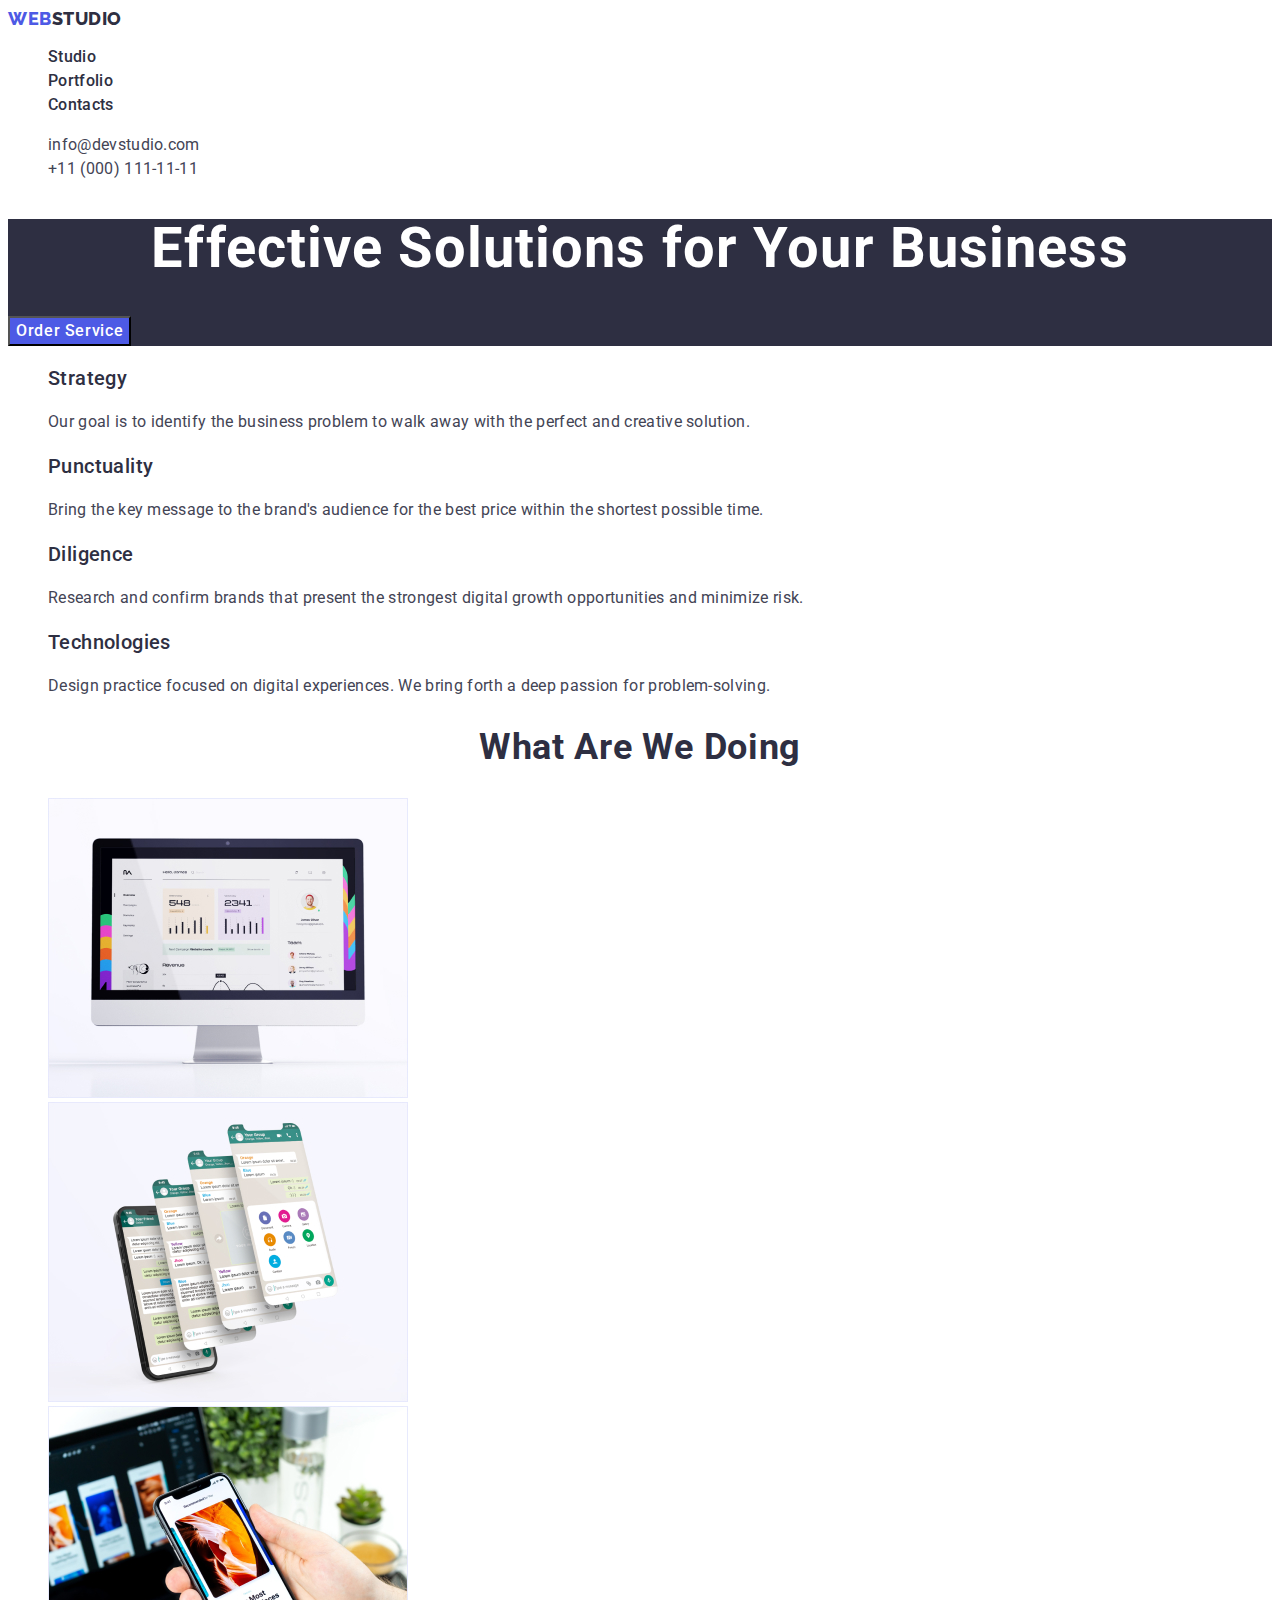
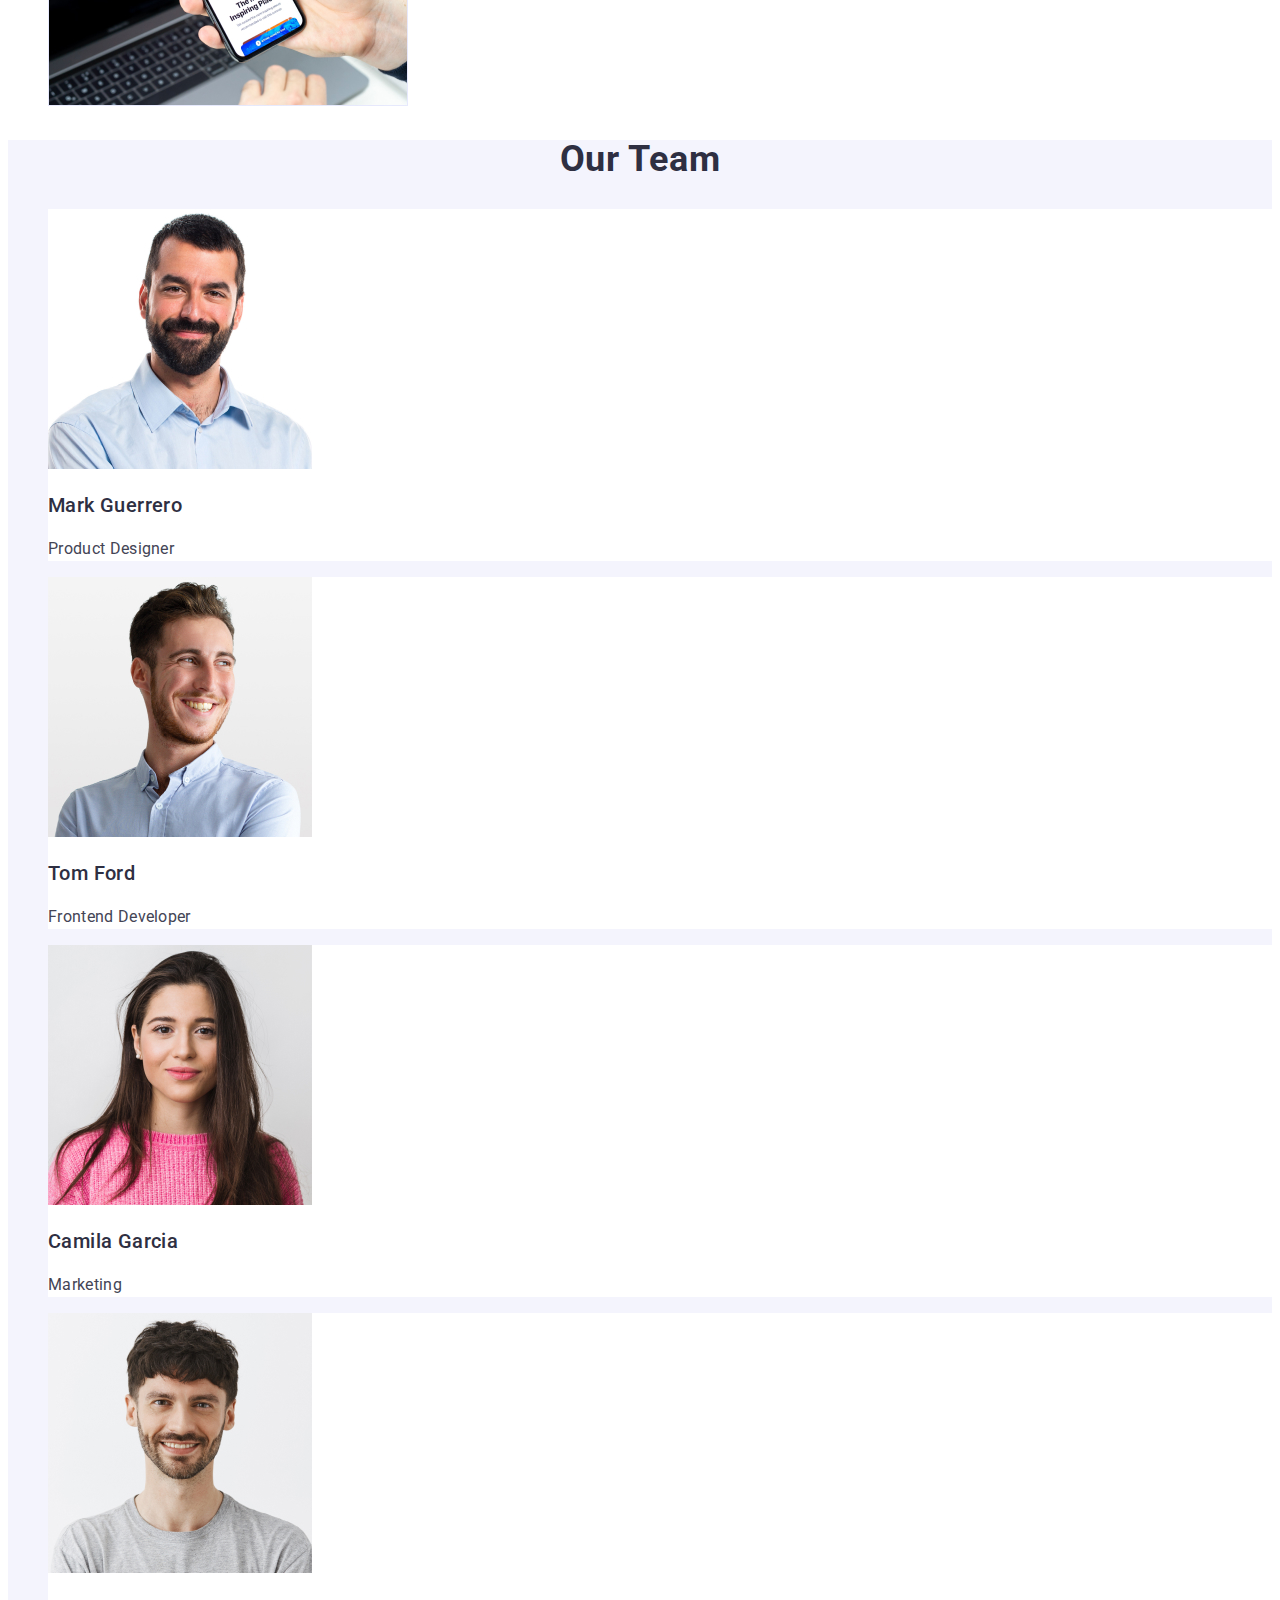
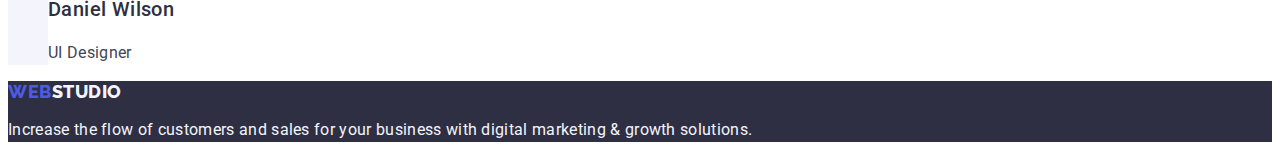
<file: index.html>
<!DOCTYPE html>
<html lang="en">
<head>
    <meta charset="UTF-8">
    <meta name="viewport" content="width=device-width, initial-scale=1.0">
    <link rel="stylesheet" href="./css/style.css" />
    <link
      href="https://fonts.googleapis.com/css2?family=Raleway:wght@800&family=Roboto:wght@400;500;700;900&display=swap"
      rel="stylesheet"/>
     <link rel="preconnect" href="https://fonts.googleapis.com"/>
     <link rel="preconnect" href="https://fonts.gstatic.com" crossorigin/>
    <title>Web Studio</title>
</head>

<body>
    <header>
        <nav>
            <a class="logo-font link" href="./index.html">Web<span class="logo-right">Studio</span></a>

            <ul class="list">
                <li>
                    <a class="header-link link" href="./index.html">Studio</a>
                </li>
                <li>
                    <a class="header-link link" href="./portfolio.html">Portfolio</a>
                </li>
                <li>
                     <a class="header-link link" href="">Contacts</a>
                </li>
            </ul>
        </nav>
        <address class="header-address">
            <ul class="list">
                <li>
                    <a class="header-address-link link" href="mailto:info@devstudio.com">info@devstudio.com</a>
                </li>
                <li>
                    <a class="header-address-link link" href="tel:+110001111111">+11 (000) 111-11-11</a>
                </li>
            </ul>
        </address>
    </header>
    
    <main>
        <section class="group">
            <h1 class="group-title">Effective Solutions for Your Business</h1>
            <button class="group-button" type="button">Order Service</button>
        </section>
        <section>
            <h2 hidden class="section-tytle">Some amaising headline</h2>

            <ul class="list">
                <li>
                    <h3 class="offer-tytle">Strategy</h3>
                    <p class="offer-text">Our goal is to identify the business problem to walk away with the perfect and creative solution.</p>
                </li>
                <li>
                    <h3 class="offer-tytle">Punctuality</h3>
                    <p class="offer-text">Bring the key message to the brand's audience for the best price within the shortest possible time.</p>
                </li>
                <li>
                    <h3 class="offer-tytle">Diligence</h3>
                    <p class="offer-text">Research and confirm brands that present the strongest digital growth opportunities and minimize risk.</p>
                </li>
                <li>
                    <h3 class="offer-tytle">Technologies</h3>
                    <p class="offer-text">Design practice focused on digital experiences. We bring forth a deep passion for problem-solving.</p>
                </li>             
            </ul>
        </section>

        <section>
            <h2 class="section-tytle">What are we doing</h2>
                <ul class="list">
                    <li>
                        <img src="./images/Rectangle_71.jpg" width="360" height="300" alt="monitor">
                    </li>
                    <li>
                        <img src="./images/Rectangle_71_1.jpg" width="360" height="300" alt="sellphone">
                    </li>
                    <li>
                        <img src="./images/Rectangle_71_2.jpg" width="360" height="300" alt="app">
                    </li>
                </ul>
      </section>

      <section class="team">
            <h2 class="section-tytle">Our Team</h2>
            <ul class="list">
              <li class="team-hero-style">
                <img src="./images/hero_1.jpg" width="264" alt="Mark Guerrero"/>
                <h3 class="team-hero-tytle">Mark Guerrero</h3>
                <p class="team-text">Product Designer</p>
              </li>
              <li class="team-hero-style">
                <img src="./images/hero_2.jpg" width="264" alt="Tom Ford"/>
                <h3 class="team-hero-tytle">Tom Ford</h3>
                <p class="team-text">Frontend Developer</p>
              </li>
              <li class="team-hero-style">
                <img src="./images/hero_3.jpg" width="264" alt="Camila Garcia"/>
                <h3 class="team-hero-tytle">Camila Garcia</h3>
                <p class="team-text">Marketing</p>
              </li>
              <li class="team-hero-style">
                <img src="./images/hero_4.jpg" width="264" alt="Daniel Wilson"/>
                <h3 class="team-hero-tytle">Daniel Wilson</h3>
                <p class="team-text">UI Designer</p>
              </li>
            </ul>
      </section>

    </main>
     <footer class="footer-style">
      <a class="logo-font link" href="./index.html"
        >Web<span class="logo-right-invert">Studio</span></a
      >
      <p class="footer-paragraph">
        Increase the flow of customers and sales for your business with digital
        marketing & growth solutions.
      </p>
    </footer>
</body>
</html>
</file>
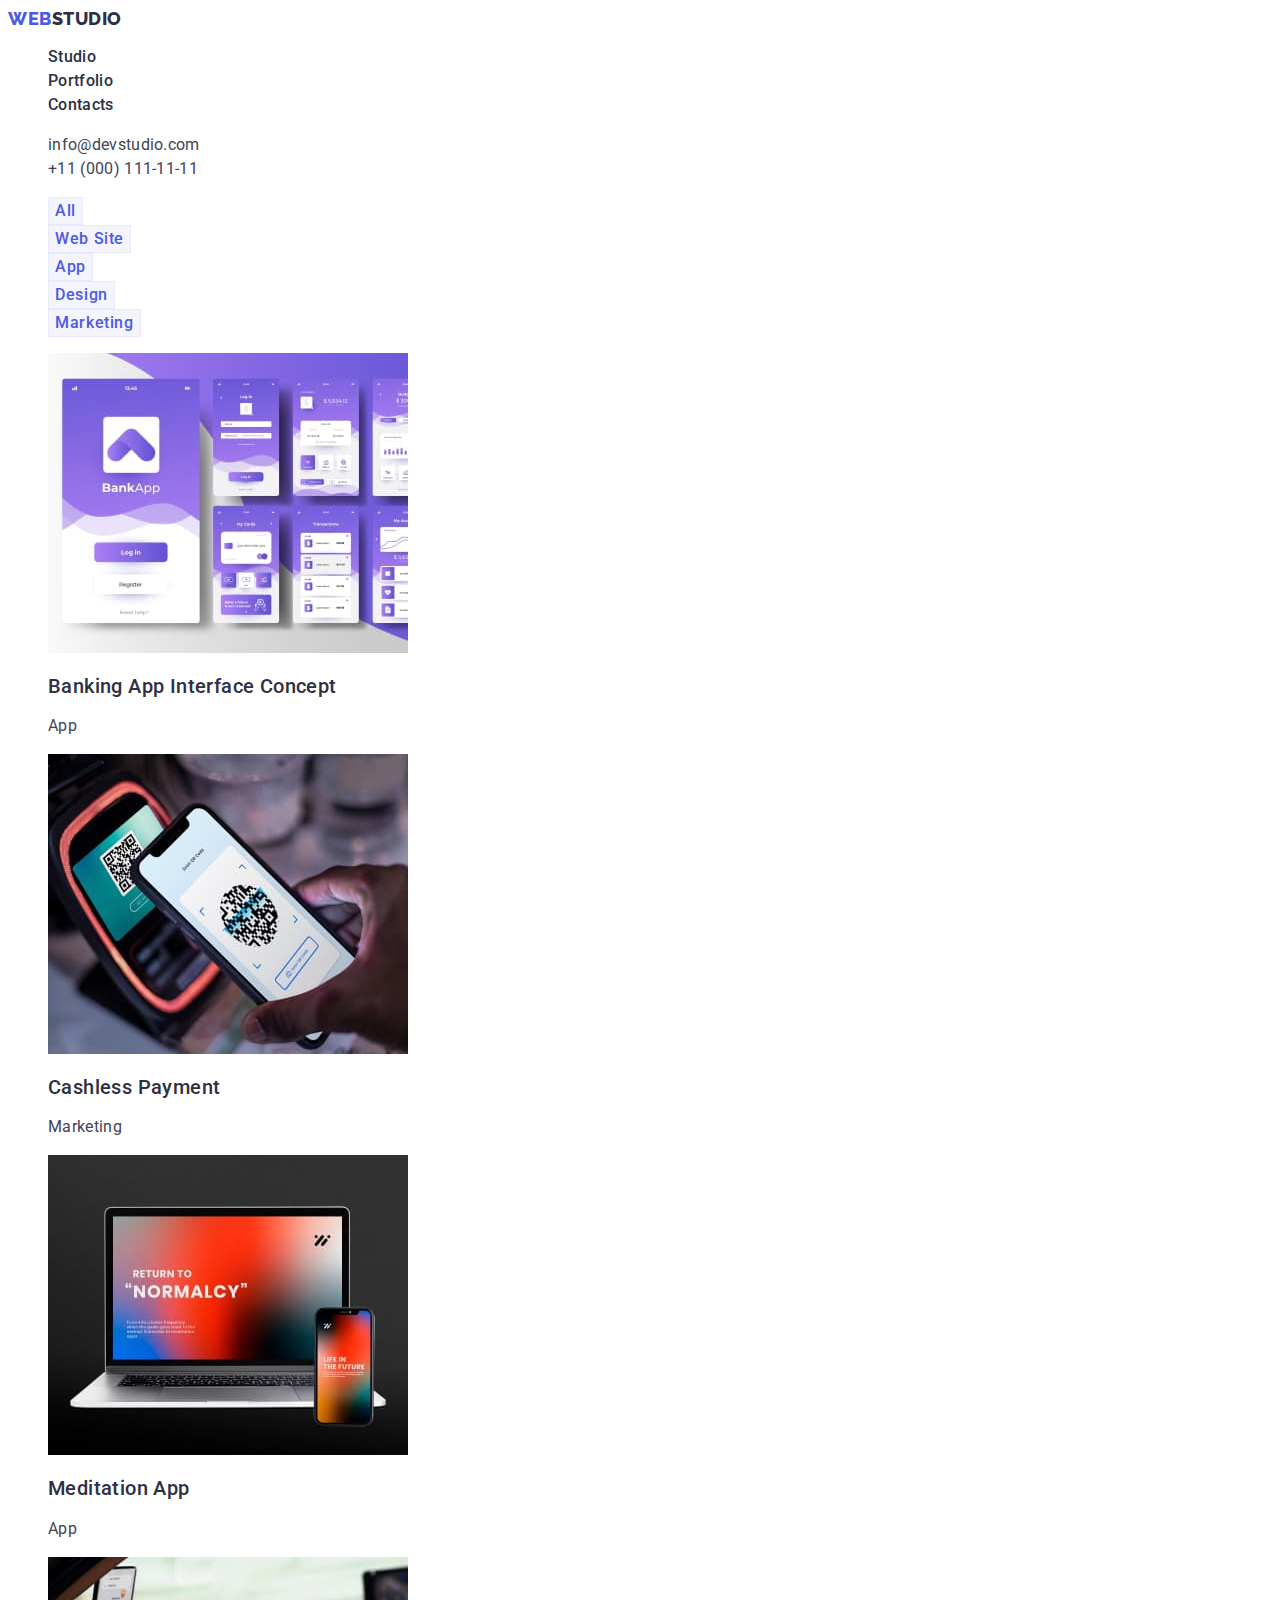
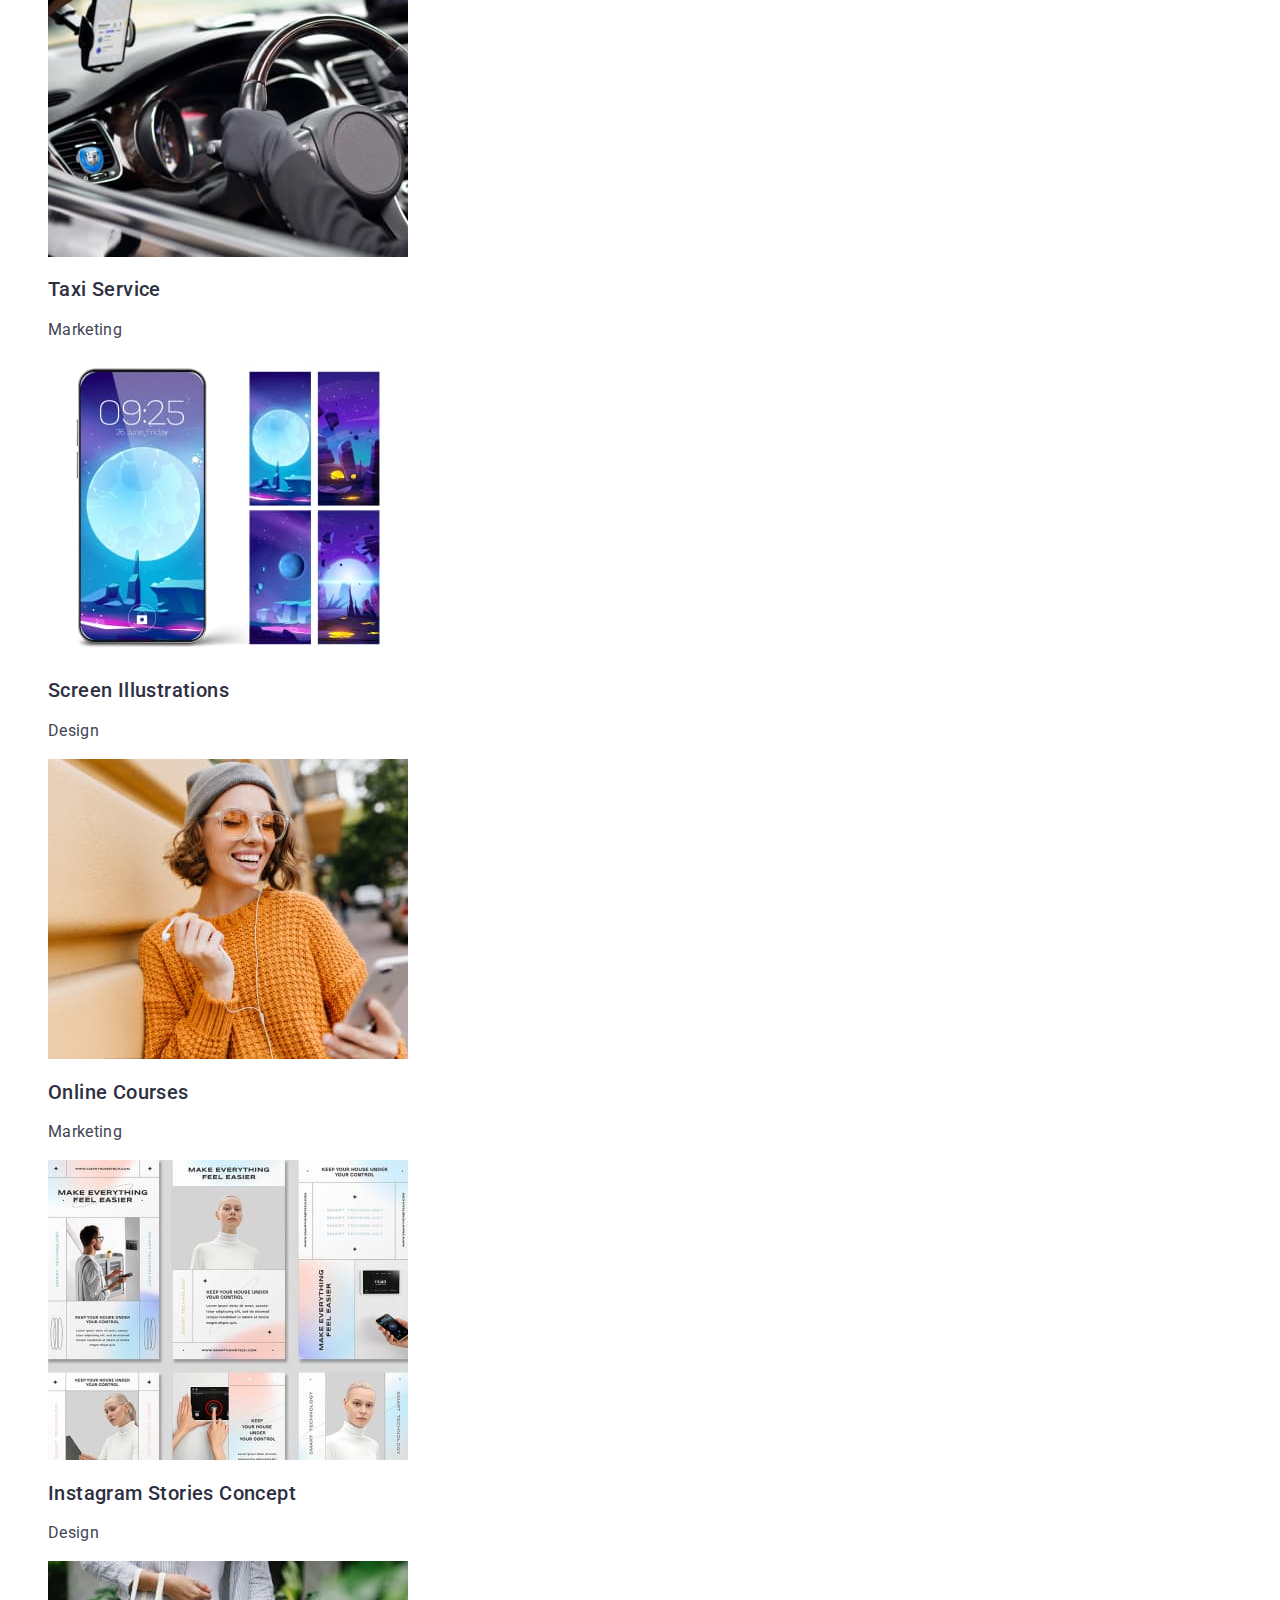
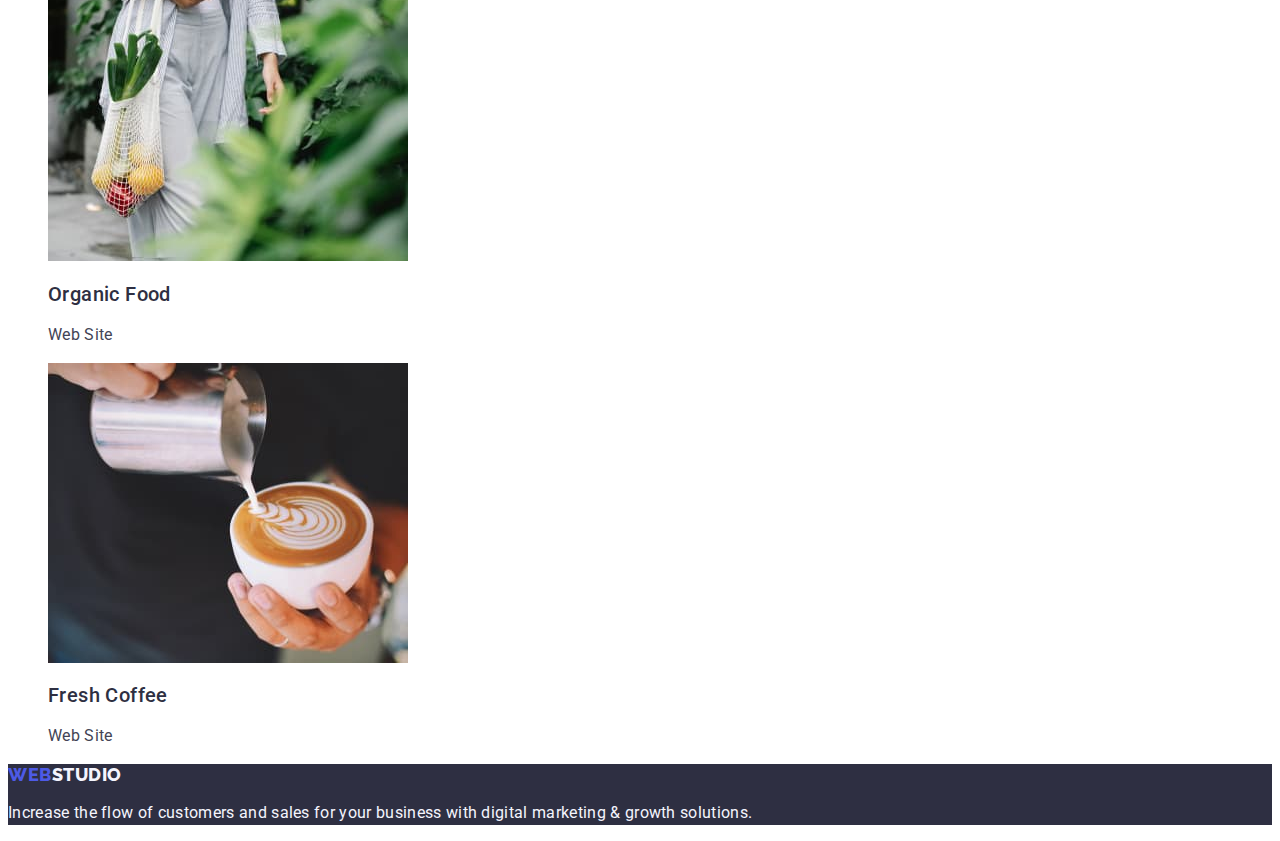
<file: portfolio.html>
<!DOCTYPE html>
<html lang="en">
<head>
    <meta charset="UTF-8">
    <meta name="viewport" content="width=device-width, initial-scale=1.0">
    <title>Web Studio</title>
    <link rel="stylesheet" href="./css/style.css" />
    <link rel="preconnect" href="https://fonts.googleapis.com" />
    <link rel="preconnect" href="https://fonts.gstatic.com" crossorigin />
    <link
      href="https://fonts.googleapis.com/css2?family=Raleway:wght@800&family=Roboto:wght@400;500;700;900&display=swap"
      rel="stylesheet"
    />
</head>

<body>
    <header>
        <nav>
             <a class="logo-font link" href="./index.html">Web<span class="logo-right">Studio</span></a>
            
             <ul class="list">
                <li><a class="header-link link" href="./index.html">Studio</a></li>
                <li><a class="header-link link" href="./portfolio.html">Portfolio</a></li>
                <li><a class="header-link link" href="">Contacts</a></li>
            </ul>
        </nav>
        <address class="header-address">
            <ul class="list">
                <li><a class="header-address-link link" href="mailto:info@devstudio.com"
              >info@devstudio.com</a>
            </li>
                <li><a class="header-address-link link" href="tel:+110001111111"
              >+11 (000) 111-11-11</a>
            </li>
            </ul>
        </address>
    </header>
    <main>
        <section>
            <h1 hidden>HEADLINE</h1>
        <ul class="list">
            <li>
                <button class="portfolio-link-button" type="button">All</button>
            </li>
            <li>
                <button class="portfolio-link-button" type="button">Web Site</button>
            </li>
            <li>
                <button class="portfolio-link-button" type="button">App</button>
            </li>
            <li>
                <button class="portfolio-link-button" type="button">Design</button>
            </li>
            <li>
                <button class="portfolio-link-button" type="button">Marketing</button>
            </li>
        </ul>
        <ul class="list">
            <li>
                <a class="link" href="">
                <img src="./images/banking_app.jpg" width="360" height="300" alt="Banking App Interface Concept"/>
                <h2 class="portfolio-tytle">Banking App Interface Concept</h2>
                <p class="portfolio-text">App</p>
                </a>
            </li>
            <li>
                <a class="link" href="">
                <img src="./images/cashless_payment.jpg" width="360" height="300" alt="Cashless Payment"/>
                <h2 class="portfolio-tytle">Cashless Payment</h2>
                <p class="portfolio-text">Marketing</p>
                </a>
            </li>
            <li>
                <a class="link" href="">
                <img src="./images/meditation_app.jpg" width="360" height="300" alt="Meditation App"/>
                <h2 class="portfolio-tytle">Meditation App</h2>
                <p class="portfolio-text">App</p>
                </a>
            </li>
            <li>
                <a class="link" href="">
                <img src="./images/taxi_service.jpg" width="360" height="300" alt="Taxi Service"/>
                <h2 class="portfolio-tytle">Taxi Service</h2>
                <p class="portfolio-text">Marketing</p>
                </a>
            </li>
            <li>
                <a class="link" href="">
                <img src="./images/screen_illustr.jpg" width="360" height="300" alt="Screen Illustrations"/>
                <h2 class="portfolio-tytle">Screen Illustrations</h2>
                <p class="portfolio-text">Design</p>
                </a>
            </li>
            <li>
                <a class="link" href="">
                <img src="./images/online_courses.jpg" width="360" height="300" alt="Online Courses"/>
                <h2 class="portfolio-tytle">Online Courses</h2>
                <p class="portfolio-text">Marketing</p>
                </a>
            </li>
            <li>
                <a class="link" href="">
                <img src="./images/insta_stories.jpg" width="360" height="300" alt="Instagram Stories Concept"/>
                <h2 class="portfolio-tytle">Instagram Stories Concept</h2>
                <p class="portfolio-text">Design</p>
                </a>
            </li>
            <li>
                <a class="link" href="">
                <img src="./images/organic_food.jpg" width="360" height="300" alt="Organic Food"/>
                <h2 class="portfolio-tytle">Organic Food</h2>
                <p class="portfolio-text">Web Site</p>
                </a>
            </li>
            <li>
                <a class="link" href="">
                <img src="./images/coffee.jpg" width="360" height="300" alt="Fresh Coffee"/>
                <h2 class="portfolio-tytle">Fresh Coffee</h2>
                <p class="portfolio-text">Web Site</p>
                </a>
            </li>
        </ul>
        </section>
    </main>
    <footer class="footer-style">
      <a class="logo-font link" href="./index.html"
        >Web<span class="logo-right-invert">Studio</span></a
      >
      <p class="footer-paragraph">
        Increase the flow of customers and sales for your business with digital
        marketing & growth solutions.
      </p>
    </footer>
    
</body>
</html>
</file>
<file: css/style.css>
:root {
  --color-primary-brand: #4d5ae5;
  --color-pressed-state: #404bbf;
  --color-dark: #2e2f42;
  --color-success: #31d0aa;
  --color-text: #434455;
  --color-subtle-text: #8e8f99;
  --color-accent: #e7e9fc;
  --color-light: #f4f4fd;
  --color-white-background: #ffffff;
  --color-modal-background: #fcfcfc;
}

body {
  font-family: "Roboto", sans-serif;
  color: var(--color-text);
  background-color: var(--color-white-background);
}

.link {
  text-decoration: none;
}

.list {
  list-style-type: none;
}

.logo-font {
  font-family: "Raleway", sans-serif;
  font-size: 18px;
  font-style: normal;
  font-weight: 800;
  line-height: 1.17;
  letter-spacing: 0.03em;
  text-transform: uppercase;
  color: var(--color-primary-brand);
}

.logo-right {
  color: var(--color-dark);
}

.logo-right-invert {
  color: var(--color-light);
}

.header-link {
  color: var(--color-dark);
  font-size: 16px;
  font-style: normal;
  font-weight: 500;
  line-height: 1.5;
  letter-spacing: 0.02em;
}

.header-link:hover,
.header-link:focus {
  color: var(--color-pressed-state);
  text-decoration: none;
}

.header-address {
  font-style: normal;
}

.header-address-link {
  color: var(--color-text);
  font-size: 16px;
  font-weight: 400;
  line-height: 1.5;
  letter-spacing: 0.32px;
}

.header-address-link:hover,
.header-address-link:focus {
  color: var(--color-pressed-state);
}
.group {
  color: var(--color-white-background);
  background-color: var(--color-dark);
}
.group-title {
  text-align: center;
  font-size: 56px;
  font-style: normal;
  font-weight: 700;
  line-height: 1.07;
  letter-spacing: 0.02em;
}
.group-button {
  color: inherit;
  cursor: pointer;
  font-family: "Roboto", sans-serif;
  background: var(--color-primary-brand);
  font-weight: 500;
  font-size: 16px;
  line-height: 1.5;
  letter-spacing: 0.04em;
}
.group-button:hover,
.group-button:focus {
  background-color: var(--color-pressed-state);
}
.section-tytle {
  text-align: center;
  color: var(--color-dark);
  font-weight: 700;
  font-size: 36px;
  line-height: 1.11;
  letter-spacing: 0.02em;
  text-transform: capitalize;
}

.offer-tytle {
  color: #2e2f42;
  font-size: 20px;
  font-weight: 500;
  line-height: 1.2;
  letter-spacing: 0.02em;
}

.offer-text {
  color: var(--color-text);
  font-size: 16px;
  font-weight: 400;
  line-height: 1.5;
  letter-spacing: 0.02em;
}

.team {
  background-color: var(--color-light);
}

.team-hero-tytle {
  color: var(--color-dark);
  font-size: 20px;
  font-weight: 500;
  line-height: 1.2;
  letter-spacing: 0.02em;
}

.team-hero-style {
  background-color: var(--color-white-background);
}

.team-text,
.portfolio-text {
  color: var(--color-text);
  font-size: 16px;
  font-weight: 400;
  line-height: 1.5;
  letter-spacing: 0.02em;
}

.footer-style {
  background-color: var(--color-dark);
}
.footer-paragraph {
  color: var(--color-light);
  font-size: 16px;
  font-weight: 400;
  line-height: 1.5;
  letter-spacing: 0.02em;
}

.portfolio-tytle {
  color: var(--color-dark);
  font-size: 20px;
  font-weight: 500;
  line-height: 1.2;
  letter-spacing: 0.02em;
  text-transform: capitalize;
}

.portfolio-link-button {
  font-family: inherit;
  color: var(--color-primary-brand);
  font-weight: 500;
  font-size: 16px;
  line-height: 1.5;
  letter-spacing: 0.04em;
  border: 1px solid var(--color-accent);
  background: var(--color-light);
  cursor: pointer;
}
.portfolio-link-button:hover,
.portfolio-link-button:focus {
  color: var(--color-white-background);
  background: var(--color-pressed-state);
}
</file>
